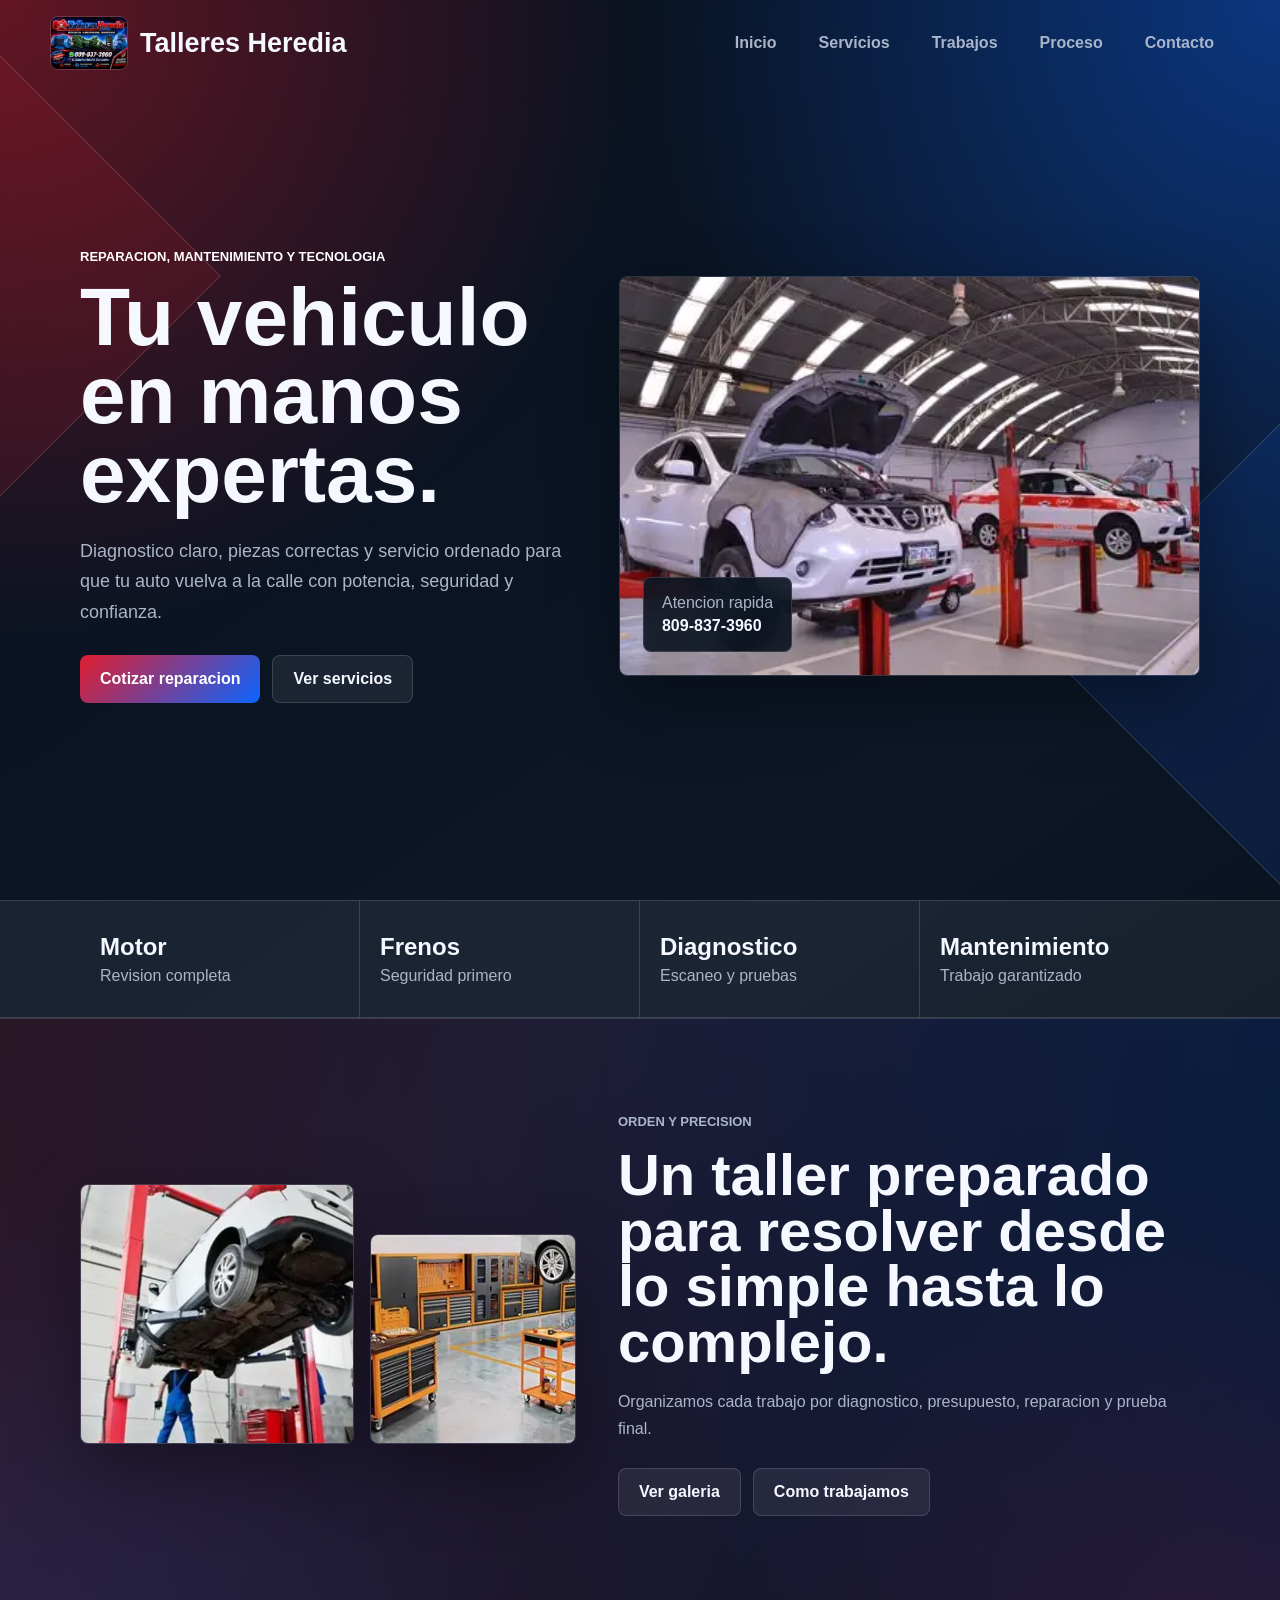
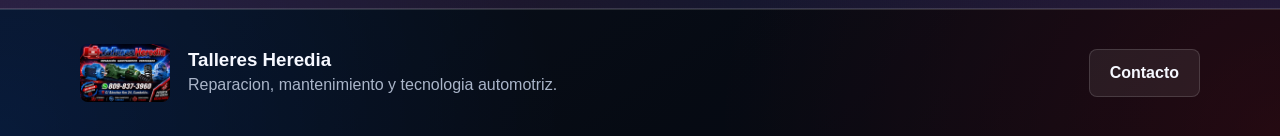
<file: index.html>
<!DOCTYPE html>
<html lang="es">
<head>
    <meta charset="UTF-8">
    <meta name="viewport" content="width=device-width, initial-scale=1.0">
    <title>Talleres Heredia</title>
    <link rel="stylesheet" href="styles.css">
</head>
<body>
    <header class="hero">
        <nav class="nav">
            <a class="brand" href="index.html">
                <img src="logo 2.jpeg" alt="Logo Talleres Heredia">
                <span>Talleres Heredia</span>
            </a>

            <input type="checkbox" id="menu">
            <label class="menu-btn" for="menu" aria-label="Abrir menu"><span></span><span></span><span></span></label>

            <div class="nav-links">
                <a href="index.html">Inicio</a>
                <a href="servicios.html">Servicios</a>
                <a href="trabajos.html">Trabajos</a>
                <a href="proceso.html">Proceso</a>
                <a href="contacto.html">Contacto</a>
            </div>
        </nav>

        <section class="hero-content container">
            <div class="hero-text reveal">
                <p class="eyebrow">Reparacion, mantenimiento y tecnologia</p>
                <h1>Tu vehiculo en manos expertas.</h1>
                <p>Diagnostico claro, piezas correctas y servicio ordenado para que tu auto vuelva a la calle con potencia, seguridad y confianza.</p>
                <div class="actions">
                    <a class="btn primary" href="contacto.html">Cotizar reparacion</a>
                    <a class="btn secondary" href="servicios.html">Ver servicios</a>
                </div>
            </div>

            <div class="hero-card reveal">
                <img src="OIP (3).webp" alt="Vehiculo en taller">
                <div class="hero-badge"><span>Atencion rapida</span><strong>809-837-3960</strong></div>
            </div>
        </section>
    </header>

    <main>
        <section class="trust-strip">
            <div class="container strip-grid">
                <div><strong>Motor</strong><span>Revision completa</span></div>
                <div><strong>Frenos</strong><span>Seguridad primero</span></div>
                <div><strong>Diagnostico</strong><span>Escaneo y pruebas</span></div>
                <div><strong>Mantenimiento</strong><span>Trabajo garantizado</span></div>
            </div>
        </section>

        <section class="feature">
            <div class="container feature-grid">
                <div class="feature-images reveal">
                    <img src="OIP (2).webp" alt="Elevador de vehiculo">
                    <img src="descargar (4).webp" alt="Area organizada de taller">
                </div>
                <div class="feature-text reveal">
                    <p class="eyebrow">Orden y precision</p>
                    <h2>Un taller preparado para resolver desde lo simple hasta lo complejo.</h2>
                    <p>Organizamos cada trabajo por diagnostico, presupuesto, reparacion y prueba final.</p>
                    <div class="mini-actions">
                        <a class="btn secondary" href="trabajos.html">Ver galeria</a>
                        <a class="btn secondary" href="proceso.html">Como trabajamos</a>
                    </div>
                </div>
            </div>
        </section>
    </main>

    <footer class="footer">
        <div class="container footer-grid">
            <img src="logo 2.jpeg" alt="Logo Talleres Heredia">
            <div><h3>Talleres Heredia</h3><p>Reparacion, mantenimiento y tecnologia automotriz.</p></div>
            <a class="btn secondary" href="contacto.html">Contacto</a>
        </div>
    </footer>
    <script src="script.js"></script>
</body>
</html>
</file>
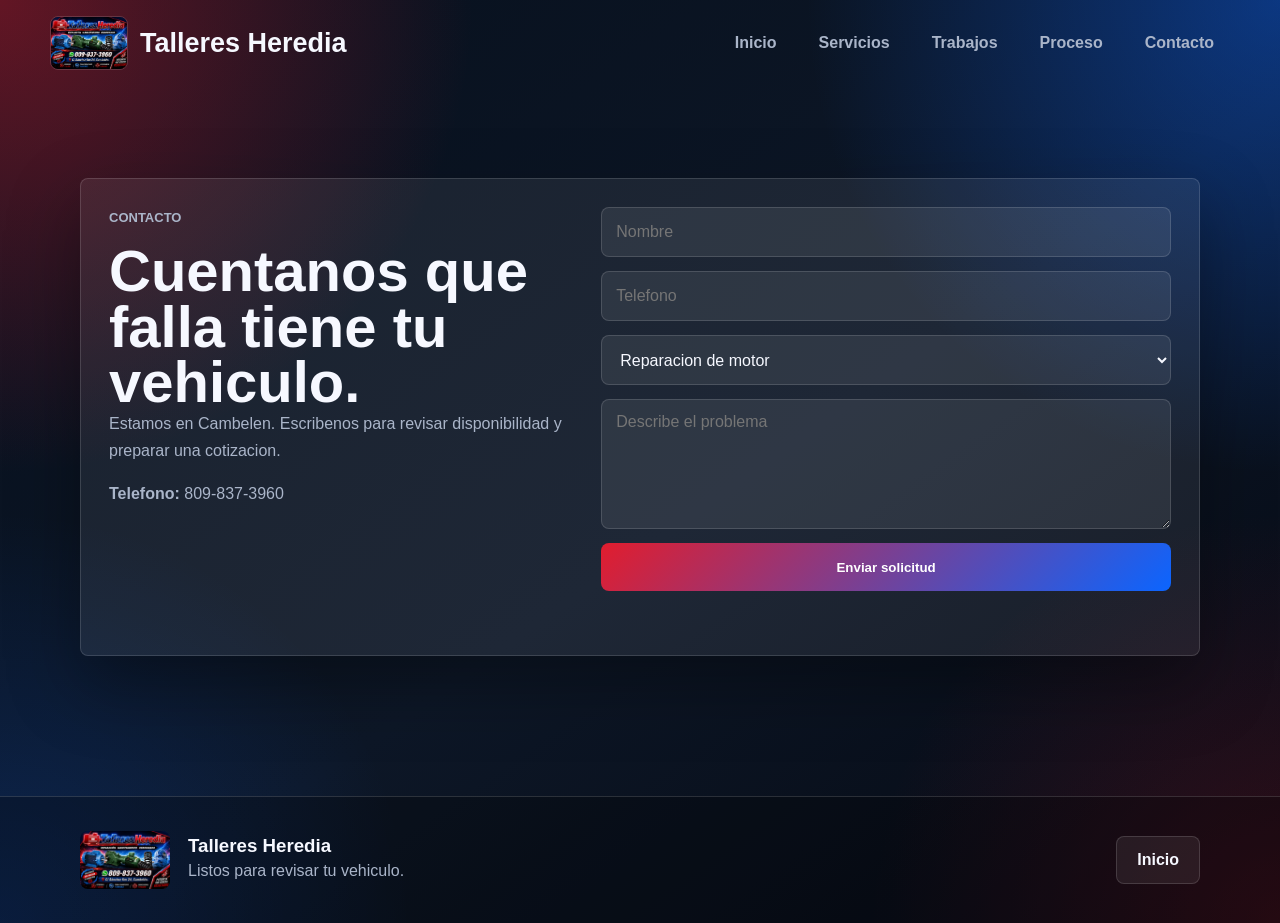
<file: contacto.html>
<!DOCTYPE html>
<html lang="es">
<head>
    <meta charset="UTF-8">
    <meta name="viewport" content="width=device-width, initial-scale=1.0">
    <title>Contacto - Talleres Heredia</title>
    <link rel="stylesheet" href="styles.css">
</head>
<body>
    <nav class="nav">
        <a class="brand" href="index.html"><img src="logo 2.jpeg" alt="Logo Talleres Heredia"><span>Talleres Heredia</span></a>
        <input type="checkbox" id="menu">
        <label class="menu-btn" for="menu" aria-label="Abrir menu"><span></span><span></span><span></span></label>
        <div class="nav-links">
            <a href="index.html">Inicio</a><a href="servicios.html">Servicios</a><a href="trabajos.html">Trabajos</a><a href="proceso.html">Proceso</a><a href="contacto.html">Contacto</a>
        </div>
    </nav>

    <main class="section container contact page-top">
        <div class="contact-card reveal">
            <div>
                <p class="eyebrow">Contacto</p>
                <h2>Cuentanos que falla tiene tu vehiculo.</h2>
                <p>Estamos en Cambelen. Escribenos para revisar disponibilidad y preparar una cotizacion.</p>
                <p><strong>Telefono:</strong> 809-837-3960</p>
            </div>
            <form class="contact-form">
                <input type="text" placeholder="Nombre" required>
                <input type="tel" placeholder="Telefono" required>
                <select>
                    <option>Reparacion de motor</option>
                    <option>Mantenimiento</option>
                    <option>Diagnostico</option>
                    <option>Otro servicio</option>
                </select>
                <textarea placeholder="Describe el problema"></textarea>
                <button class="btn primary" type="submit">Enviar solicitud</button>
                <p class="form-message"></p>
            </form>
        </div>
    </main>

    <footer class="footer"><div class="container footer-grid"><img src="logo 2.jpeg" alt="Logo Talleres Heredia"><div><h3>Talleres Heredia</h3><p>Listos para revisar tu vehiculo.</p></div><a class="btn secondary" href="index.html">Inicio</a></div></footer>
    <script src="script.js"></script>
</body>
</html>
</file>
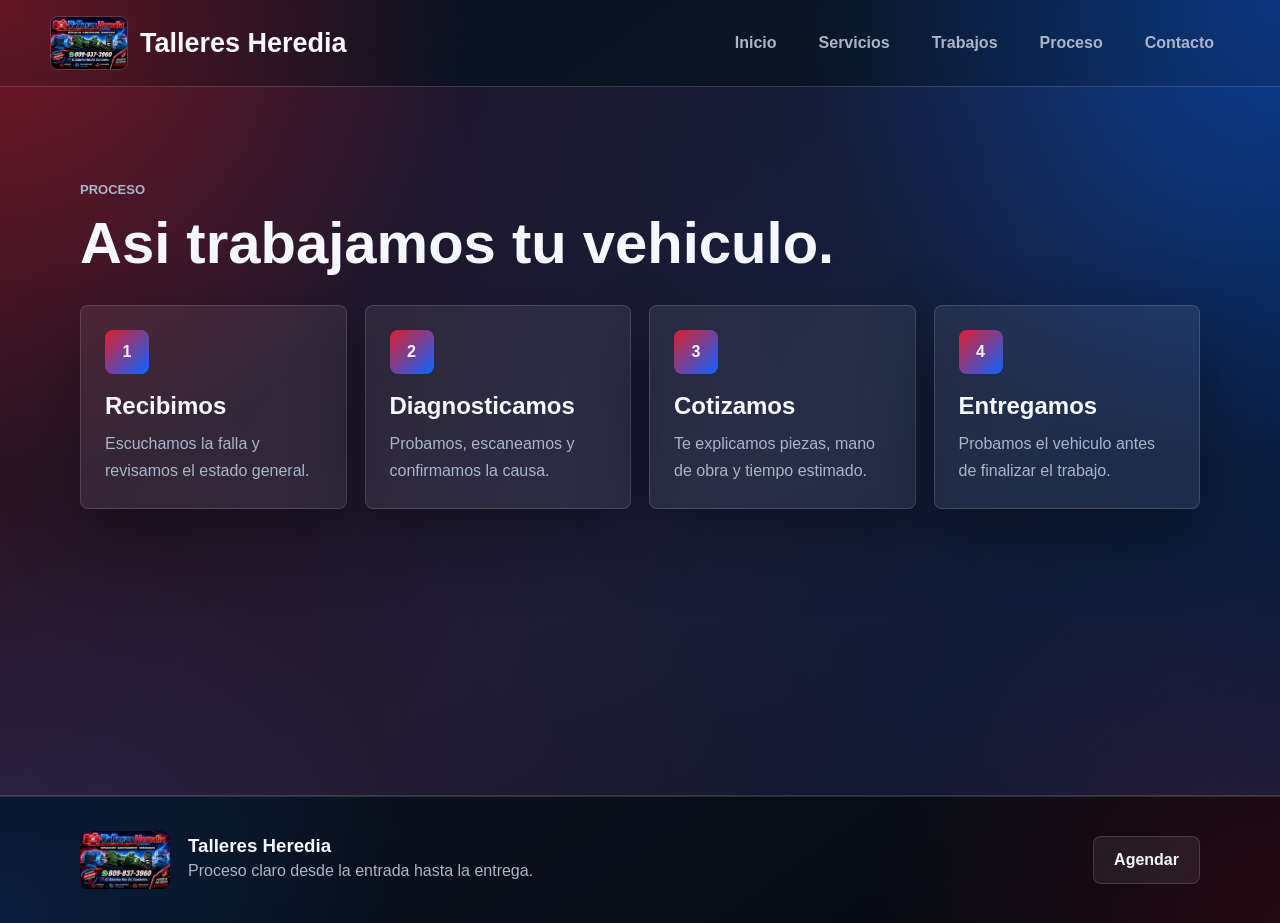
<file: proceso.html>
<!DOCTYPE html>
<html lang="es">
<head>
    <meta charset="UTF-8">
    <meta name="viewport" content="width=device-width, initial-scale=1.0">
    <title>Proceso - Talleres Heredia</title>
    <link rel="stylesheet" href="styles.css">
</head>
<body>
    <nav class="nav">
        <a class="brand" href="index.html"><img src="logo 2.jpeg" alt="Logo Talleres Heredia"><span>Talleres Heredia</span></a>
        <input type="checkbox" id="menu">
        <label class="menu-btn" for="menu" aria-label="Abrir menu"><span></span><span></span><span></span></label>
        <div class="nav-links">
            <a href="index.html">Inicio</a><a href="servicios.html">Servicios</a><a href="trabajos.html">Trabajos</a><a href="proceso.html">Proceso</a><a href="contacto.html">Contacto</a>
        </div>
    </nav>

    <main class="process page-top">
        <div class="container">
            <div class="section-head reveal">
                <p class="eyebrow">Proceso</p>
                <h2>Asi trabajamos tu vehiculo.</h2>
            </div>
            <div class="process-grid">
                <div class="step reveal"><strong>1</strong><h3>Recibimos</h3><p>Escuchamos la falla y revisamos el estado general.</p></div>
                <div class="step reveal"><strong>2</strong><h3>Diagnosticamos</h3><p>Probamos, escaneamos y confirmamos la causa.</p></div>
                <div class="step reveal"><strong>3</strong><h3>Cotizamos</h3><p>Te explicamos piezas, mano de obra y tiempo estimado.</p></div>
                <div class="step reveal"><strong>4</strong><h3>Entregamos</h3><p>Probamos el vehiculo antes de finalizar el trabajo.</p></div>
            </div>
        </div>
    </main>

    <footer class="footer"><div class="container footer-grid"><img src="logo 2.jpeg" alt="Logo Talleres Heredia"><div><h3>Talleres Heredia</h3><p>Proceso claro desde la entrada hasta la entrega.</p></div><a class="btn secondary" href="contacto.html">Agendar</a></div></footer>
    <script src="script.js"></script>
</body>
</html>
</file>
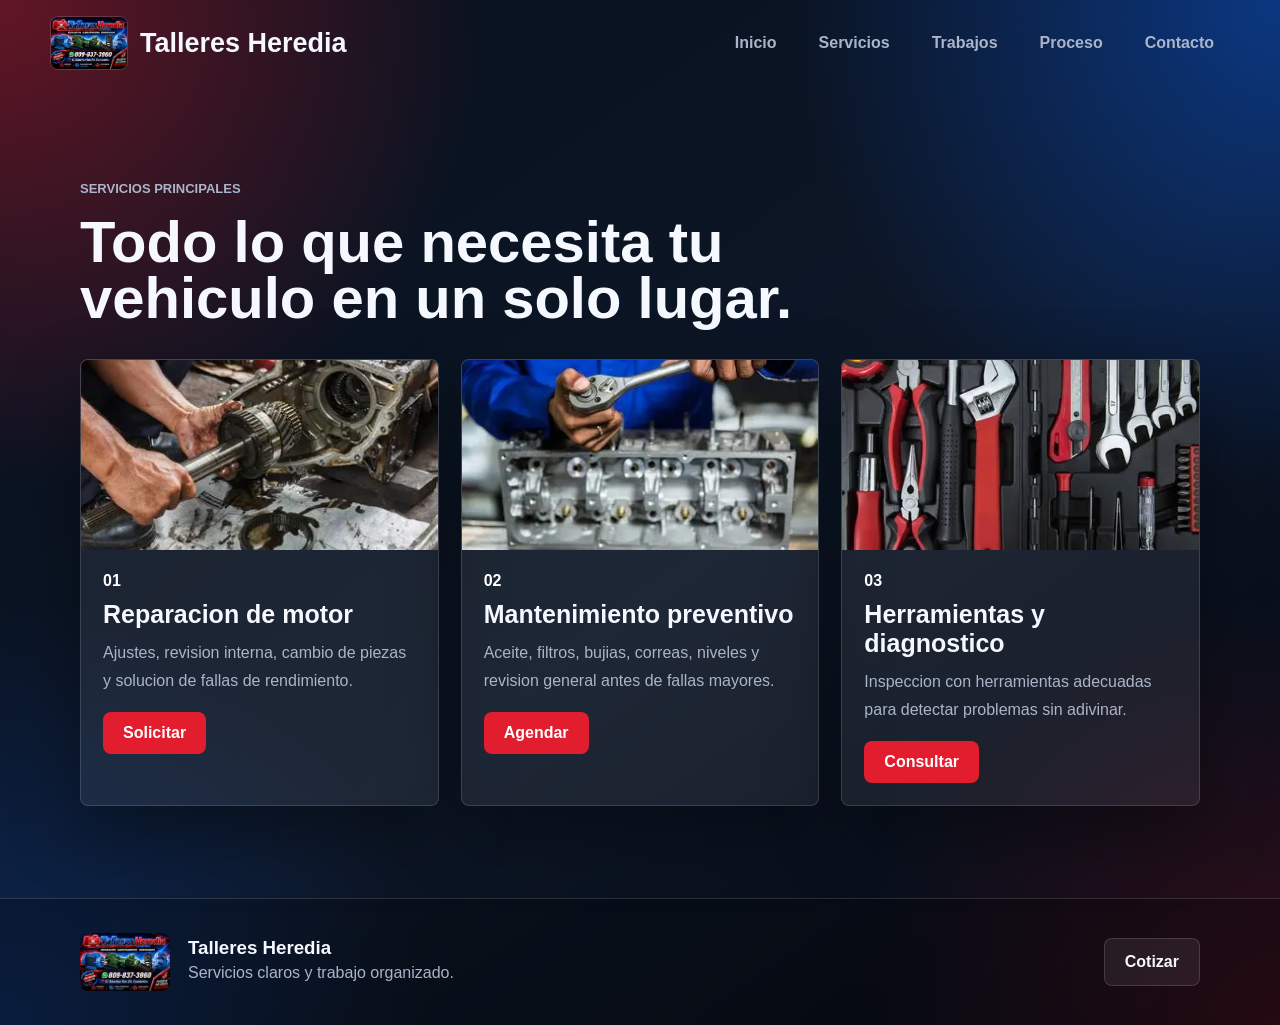
<file: servicios.html>
<!DOCTYPE html>
<html lang="es">
<head>
    <meta charset="UTF-8">
    <meta name="viewport" content="width=device-width, initial-scale=1.0">
    <title>Servicios - Talleres Heredia</title>
    <link rel="stylesheet" href="styles.css">
</head>
<body>
    <nav class="nav">
        <a class="brand" href="index.html"><img src="logo 2.jpeg" alt="Logo Talleres Heredia"><span>Talleres Heredia</span></a>
        <input type="checkbox" id="menu">
        <label class="menu-btn" for="menu" aria-label="Abrir menu"><span></span><span></span><span></span></label>
        <div class="nav-links">
            <a href="index.html">Inicio</a><a href="servicios.html">Servicios</a><a href="trabajos.html">Trabajos</a><a href="proceso.html">Proceso</a><a href="contacto.html">Contacto</a>
        </div>
    </nav>

    <main class="section container page-top">
        <div class="section-head reveal">
            <p class="eyebrow">Servicios principales</p>
            <h2>Todo lo que necesita tu vehiculo en un solo lugar.</h2>
        </div>

        <div class="service-grid">
            <article class="service-card reveal">
                <img src="descargar.webp" alt="Reparacion de motor">
                <div><span>01</span><h3>Reparacion de motor</h3><p>Ajustes, revision interna, cambio de piezas y solucion de fallas de rendimiento.</p><a href="contacto.html">Solicitar</a></div>
            </article>
            <article class="service-card reveal">
                <img src="OIP (1).webp" alt="Mantenimiento de piezas">
                <div><span>02</span><h3>Mantenimiento preventivo</h3><p>Aceite, filtros, bujias, correas, niveles y revision general antes de fallas mayores.</p><a href="contacto.html">Agendar</a></div>
            </article>
            <article class="service-card reveal">
                <img src="descargar (2).webp" alt="Herramientas profesionales">
                <div><span>03</span><h3>Herramientas y diagnostico</h3><p>Inspeccion con herramientas adecuadas para detectar problemas sin adivinar.</p><a href="contacto.html">Consultar</a></div>
            </article>
        </div>
    </main>

    <footer class="footer"><div class="container footer-grid"><img src="logo 2.jpeg" alt="Logo Talleres Heredia"><div><h3>Talleres Heredia</h3><p>Servicios claros y trabajo organizado.</p></div><a class="btn secondary" href="contacto.html">Cotizar</a></div></footer>
    <script src="script.js"></script>
</body>
</html>
</file>
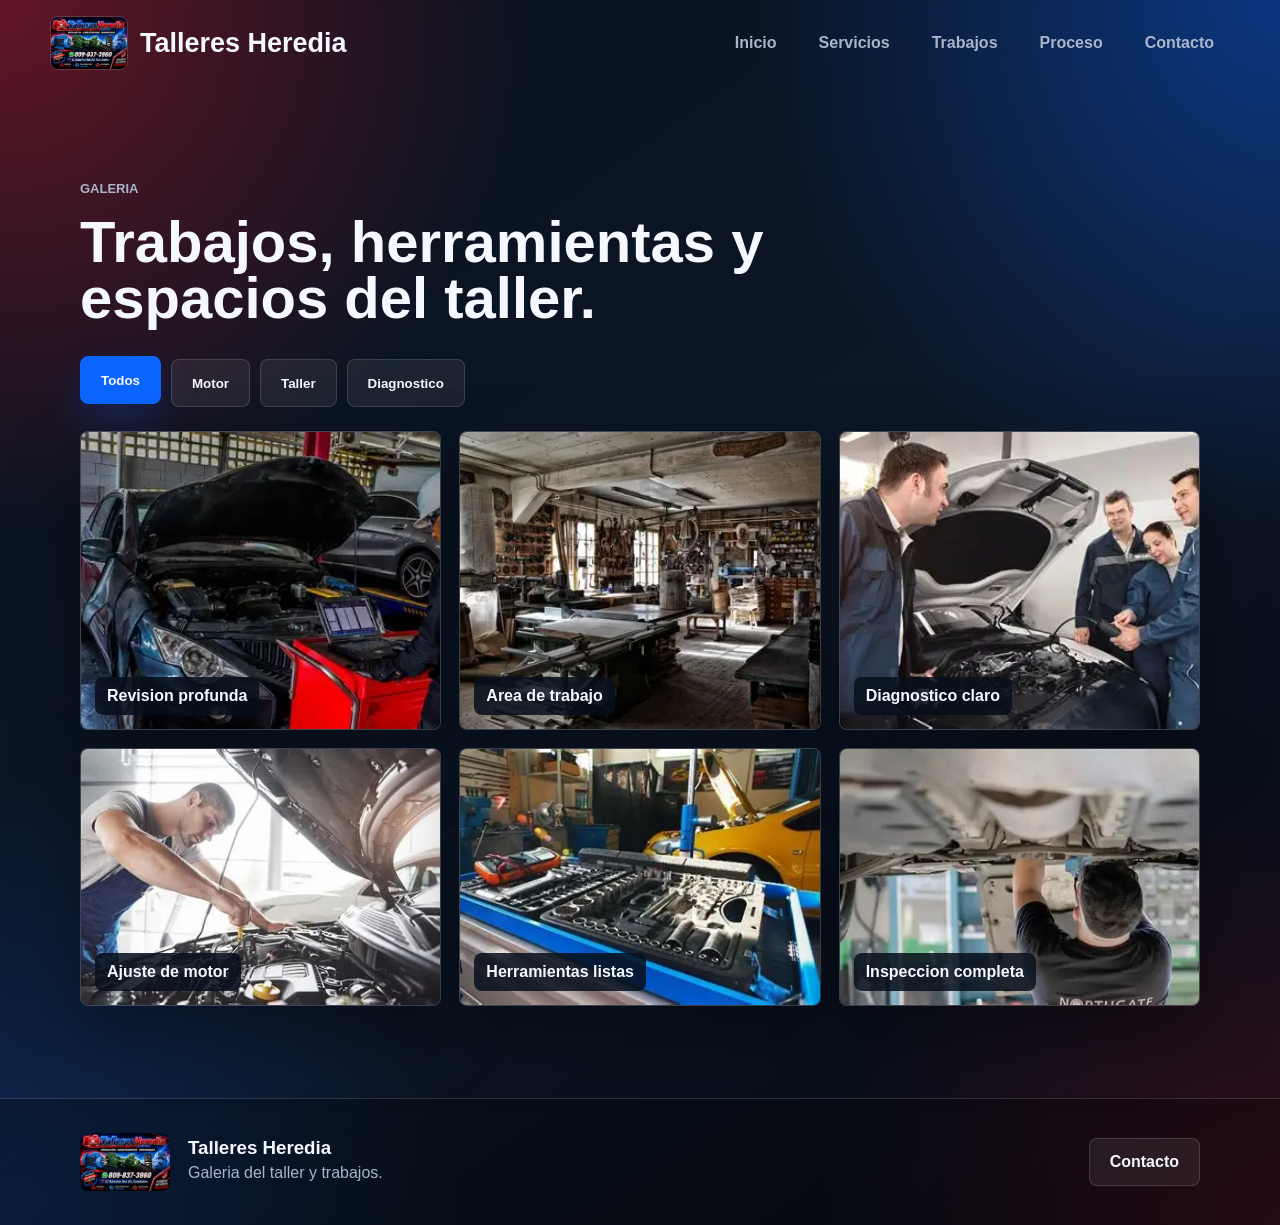
<file: trabajos.html>
<!DOCTYPE html>
<html lang="es">
<head>
    <meta charset="UTF-8">
    <meta name="viewport" content="width=device-width, initial-scale=1.0">
    <title>Trabajos - Talleres Heredia</title>
    <link rel="stylesheet" href="styles.css">
</head>
<body>
    <nav class="nav">
        <a class="brand" href="index.html"><img src="logo 2.jpeg" alt="Logo Talleres Heredia"><span>Talleres Heredia</span></a>
        <input type="checkbox" id="menu">
        <label class="menu-btn" for="menu" aria-label="Abrir menu"><span></span><span></span><span></span></label>
        <div class="nav-links">
            <a href="index.html">Inicio</a><a href="servicios.html">Servicios</a><a href="trabajos.html">Trabajos</a><a href="proceso.html">Proceso</a><a href="contacto.html">Contacto</a>
        </div>
    </nav>

    <main class="section container page-top">
        <div class="section-head reveal">
            <p class="eyebrow">Galeria</p>
            <h2>Trabajos, herramientas y espacios del taller.</h2>
        </div>

        <div class="gallery-tabs reveal">
            <button class="active" type="button" data-filter="todos">Todos</button>
            <button type="button" data-filter="motor">Motor</button>
            <button type="button" data-filter="taller">Taller</button>
            <button type="button" data-filter="diagnostico">Diagnostico</button>
        </div>

        <div class="gallery-grid">
            <article class="gallery-card reveal" data-category="motor"><img src="OIP (5).webp" alt="Revision de motor"><span>Revision profunda</span></article>
            <article class="gallery-card reveal" data-category="taller"><img src="descargar (3).webp" alt="Taller de reparacion"><span>Area de trabajo</span></article>
            <article class="gallery-card reveal" data-category="diagnostico"><img src="OIP (6).webp" alt="Diagnostico con cliente"><span>Diagnostico claro</span></article>
            <article class="gallery-card reveal" data-category="motor"><img src="descargar (1).webp" alt="Mecanico revisando motor"><span>Ajuste de motor</span></article>
            <article class="gallery-card reveal" data-category="taller"><img src="OIP.webp" alt="Mesa de herramientas"><span>Herramientas listas</span></article>
            <article class="gallery-card reveal" data-category="diagnostico"><img src="OIP (4).webp" alt="Revision debajo de vehiculo"><span>Inspeccion completa</span></article>
        </div>
    </main>

    <footer class="footer"><div class="container footer-grid"><img src="logo 2.jpeg" alt="Logo Talleres Heredia"><div><h3>Talleres Heredia</h3><p>Galeria del taller y trabajos.</p></div><a class="btn secondary" href="contacto.html">Contacto</a></div></footer>
    <script src="script.js"></script>
</body>
</html>
</file>
<file: styles.css>
:root {
    --red: #e11d2e;
    --blue: #0b65ff;
    --dark: #07101d;
    --panel: #111b2a;
    --panel-2: #182436;
    --text: #f6f8ff;
    --muted: #aab5c9;
    --line: rgba(255, 255, 255, 0.14);
    --shadow: 0 28px 70px rgba(0, 0, 0, 0.35);
}

* {
    box-sizing: border-box;
    margin: 0;
    padding: 0;
}

html {
    scroll-behavior: smooth;
}

body {
    min-height: 100vh;
    color: var(--text);
    font-family: Arial, Helvetica, sans-serif;
    background:
        radial-gradient(circle at top left, rgba(225, 29, 46, 0.42), transparent 30%),
        radial-gradient(circle at top right, rgba(11, 101, 255, 0.42), transparent 30%),
        radial-gradient(circle at bottom left, rgba(11, 101, 255, 0.2), transparent 26%),
        radial-gradient(circle at bottom right, rgba(225, 29, 46, 0.2), transparent 26%),
        linear-gradient(145deg, #07101d 0%, #0d1727 55%, #050912 100%);
}

img {
    display: block;
    max-width: 100%;
}

a {
    color: inherit;
    text-decoration: none;
}

.container {
    width: min(1120px, calc(100% - 36px));
    margin: 0 auto;
}

.hero {
    min-height: 100vh;
    position: relative;
    overflow: hidden;
}

.hero::before,
.hero::after {
    content: "";
    position: absolute;
    width: 330px;
    height: 330px;
    border: 1px solid var(--line);
    transform: rotate(45deg);
    pointer-events: none;
}

.hero::before {
    left: -180px;
    top: 110px;
    background: rgba(225, 29, 46, 0.11);
}

.hero::after {
    right: -170px;
    bottom: 80px;
    background: rgba(11, 101, 255, 0.12);
}

.nav {
    width: min(1180px, calc(100% - 32px));
    min-height: 86px;
    margin: 0 auto;
    display: flex;
    align-items: center;
    justify-content: space-between;
    gap: 18px;
    position: relative;
    z-index: 10;
}

.brand {
    display: flex;
    align-items: center;
    gap: 12px;
    font-weight: 900;
    font-size: clamp(18px, 3vw, 27px);
}

.brand img {
    width: 78px;
    height: 54px;
    object-fit: cover;
    border-radius: 8px;
    border: 1px solid var(--line);
}

.nav-links {
    display: flex;
    gap: 10px;
    align-items: center;
}

.nav-links a {
    min-height: 42px;
    display: inline-flex;
    align-items: center;
    padding: 0 15px;
    border-radius: 8px;
    color: var(--muted);
    font-weight: 800;
    border: 1px solid transparent;
    transition: 0.25s ease;
}

.nav-links a:hover {
    color: var(--text);
    border-color: var(--line);
    background: rgba(255, 255, 255, 0.07);
}

#menu {
    display: none;
}

.menu-btn {
    width: 44px;
    height: 44px;
    display: none;
    place-items: center;
    border: 1px solid var(--line);
    border-radius: 8px;
    cursor: pointer;
}

.menu-btn span {
    width: 22px;
    height: 2px;
    display: block;
    margin: 4px auto;
    background: var(--text);
}

.hero-content {
    min-height: calc(100vh - 86px);
    display: grid;
    grid-template-columns: 0.92fr 1.08fr;
    align-items: center;
    gap: 44px;
    padding: 42px 0 76px;
    position: relative;
    z-index: 2;
}

.eyebrow {
    color: #ffffff;
    font-size: 13px;
    font-weight: 900;
    text-transform: uppercase;
    margin-bottom: 14px;
}

.hero h1,
.section-head h2,
.feature-text h2,
.contact h2 {
    font-size: clamp(40px, 7vw, 82px);
    line-height: 0.96;
    letter-spacing: 0;
}

.hero-text p:not(.eyebrow),
.section-head p,
.feature-text p,
.service-card p,
.step p,
.contact p,
.footer p {
    color: var(--muted);
    line-height: 1.7;
}

.hero-text p:not(.eyebrow) {
    max-width: 610px;
    margin: 22px 0 28px;
    font-size: 18px;
}

.actions,
.mini-actions {
    display: flex;
    gap: 12px;
    flex-wrap: wrap;
}

.btn,
.mini-actions button,
.service-card a,
.gallery-tabs button {
    min-height: 48px;
    display: inline-flex;
    align-items: center;
    justify-content: center;
    border-radius: 8px;
    padding: 0 20px;
    font-weight: 900;
    cursor: pointer;
    transition: 0.25s ease;
}

.btn.primary {
    border: 0;
    background: linear-gradient(135deg, var(--red), var(--blue));
    color: white;
}

.btn.secondary,
.mini-actions button,
.gallery-tabs button {
    border: 1px solid var(--line);
    background: rgba(255, 255, 255, 0.07);
    color: var(--text);
}

.btn:hover,
.mini-actions button:hover,
.service-card a:hover,
.gallery-tabs button:hover,
.gallery-tabs button.active {
    transform: translateY(-3px);
    box-shadow: 0 18px 38px rgba(11, 101, 255, 0.22);
}

.hero-card {
    position: relative;
}

.hero-card img {
    width: 100%;
    aspect-ratio: 16 / 11;
    object-fit: cover;
    border-radius: 8px;
    border: 1px solid var(--line);
    box-shadow: var(--shadow);
}

.hero-badge {
    position: absolute;
    left: 24px;
    bottom: 24px;
    padding: 16px 18px;
    border-radius: 8px;
    border: 1px solid var(--line);
    background: rgba(7, 16, 29, 0.88);
    backdrop-filter: blur(14px);
}

.hero-badge span,
.hero-badge strong {
    display: block;
}

.hero-badge span {
    color: var(--muted);
    margin-bottom: 5px;
}

.trust-strip {
    border-top: 1px solid var(--line);
    border-bottom: 1px solid var(--line);
    background: rgba(255, 255, 255, 0.06);
}

.strip-grid {
    display: grid;
    grid-template-columns: repeat(4, 1fr);
}

.strip-grid div {
    min-height: 116px;
    display: grid;
    align-content: center;
    gap: 6px;
    padding: 20px;
    border-right: 1px solid var(--line);
}

.strip-grid div:last-child {
    border-right: 0;
}

.strip-grid strong {
    font-size: 24px;
}

.strip-grid span {
    color: var(--muted);
}

.section {
    padding: 92px 0;
}

.page-top {
    min-height: calc(100vh - 190px);
}

.section-head {
    max-width: 760px;
    margin-bottom: 34px;
}

.section-head h2,
.feature-text h2,
.contact h2 {
    font-size: clamp(32px, 5vw, 58px);
}

.service-grid {
    display: grid;
    grid-template-columns: repeat(3, 1fr);
    gap: 22px;
}

.service-card,
.gallery-card,
.step,
.contact-card {
    border: 1px solid var(--line);
    border-radius: 8px;
    background: rgba(255, 255, 255, 0.07);
    box-shadow: var(--shadow);
    overflow: hidden;
}

.service-card {
    display: flex;
    flex-direction: column;
}

.service-card img {
    width: 100%;
    height: 190px;
    object-fit: cover;
}

.service-card div {
    padding: 22px;
}

.service-card span {
    color: #ffffff;
    font-weight: 900;
}

.service-card h3 {
    font-size: 25px;
    margin: 10px 0 10px;
}

.service-card a {
    width: fit-content;
    min-height: 42px;
    margin-top: 18px;
    background: var(--red);
    color: white;
}

.feature,
.process {
    padding: 92px 0;
    border-top: 1px solid var(--line);
    border-bottom: 1px solid var(--line);
    background: linear-gradient(90deg, rgba(225, 29, 46, 0.14), rgba(11, 101, 255, 0.14));
}

.feature-grid {
    display: grid;
    grid-template-columns: 0.92fr 1.08fr;
    gap: 42px;
    align-items: center;
}

.feature-images {
    display: grid;
    grid-template-columns: 1fr 0.75fr;
    gap: 16px;
    align-items: end;
}

.feature-images img {
    width: 100%;
    min-height: 260px;
    object-fit: cover;
    border-radius: 8px;
    border: 1px solid var(--line);
    box-shadow: var(--shadow);
}

.feature-images img:nth-child(2) {
    min-height: 210px;
}

.feature-text p:not(.eyebrow) {
    margin: 18px 0 26px;
}

.gallery-tabs {
    display: flex;
    gap: 10px;
    flex-wrap: wrap;
    margin-bottom: 24px;
}

.gallery-tabs button.active {
    background: var(--blue);
    border-color: var(--blue);
}

.gallery-grid {
    display: grid;
    grid-template-columns: repeat(3, 1fr);
    gap: 18px;
}

.gallery-card {
    position: relative;
    min-height: 230px;
    transition: 0.25s ease;
}

.gallery-card:hover {
    transform: translateY(-6px);
}

.gallery-card img {
    width: 100%;
    height: 100%;
    min-height: 230px;
    object-fit: cover;
}

.gallery-card span {
    position: absolute;
    left: 14px;
    bottom: 14px;
    padding: 10px 12px;
    border-radius: 8px;
    background: rgba(7, 16, 29, 0.86);
    font-weight: 900;
}

.process-grid {
    display: grid;
    grid-template-columns: repeat(4, 1fr);
    gap: 18px;
}

.step {
    padding: 24px;
}

.step strong {
    width: 44px;
    height: 44px;
    display: grid;
    place-items: center;
    border-radius: 8px;
    background: linear-gradient(135deg, var(--red), var(--blue));
    margin-bottom: 18px;
}

.step h3 {
    font-size: 24px;
    margin-bottom: 10px;
}

.contact-card {
    display: grid;
    grid-template-columns: 0.9fr 1.1fr;
    gap: 26px;
    padding: 28px;
}

.contact-card > div p:last-child {
    margin-top: 16px;
}

.contact-form {
    display: grid;
    gap: 14px;
}

.contact-form input,
.contact-form select,
.contact-form textarea {
    width: 100%;
    min-height: 50px;
    border: 1px solid var(--line);
    border-radius: 8px;
    background: rgba(255, 255, 255, 0.08);
    color: var(--text);
    padding: 13px 14px;
    font: inherit;
}

.contact-form select option {
    color: #07101d;
}

.contact-form textarea {
    min-height: 130px;
    resize: vertical;
}

.form-message {
    min-height: 22px;
    color: #ffffff;
    font-weight: 800;
}

.footer {
    padding: 34px 0;
    border-top: 1px solid var(--line);
    background: rgba(0, 0, 0, 0.26);
}

.footer-grid {
    display: grid;
    grid-template-columns: 90px 1fr auto;
    align-items: center;
    gap: 18px;
}

.footer img {
    width: 90px;
    height: 58px;
    object-fit: cover;
    border-radius: 8px;
}

.reveal {
    opacity: 0;
    transform: translateY(18px);
    transition: 0.65s ease;
}

.reveal.visible {
    opacity: 1;
    transform: translateY(0);
}

@media (max-width: 900px) {
    .menu-btn {
        display: grid;
    }

    .nav-links {
        position: absolute;
        left: 0;
        right: 0;
        top: 78px;
        display: none;
        flex-direction: column;
        align-items: stretch;
        padding: 14px;
        border: 1px solid var(--line);
        border-radius: 8px;
        background: rgba(7, 16, 29, 0.96);
    }

    #menu:checked ~ .nav-links {
        display: flex;
    }

    .hero-content,
    .feature-grid,
    .contact-card {
        grid-template-columns: 1fr;
    }

    .service-grid,
    .gallery-grid,
    .process-grid,
    .strip-grid {
        grid-template-columns: repeat(2, 1fr);
    }
}

@media (max-width: 620px) {
    .container,
    .nav {
        width: min(100% - 24px, 1120px);
    }

    .brand span {
        font-size: 17px;
    }

    .brand img {
        width: 58px;
        height: 44px;
    }

    .hero {
        min-height: auto;
    }

    .hero-content {
        min-height: auto;
        padding: 30px 0 56px;
    }

    .hero h1,
    .section-head h2,
    .feature-text h2,
    .contact h2 {
        line-height: 1.04;
    }

    .service-grid,
    .gallery-grid,
    .process-grid,
    .strip-grid,
    .footer-grid {
        grid-template-columns: 1fr;
    }

    .strip-grid div {
        border-right: 0;
        border-bottom: 1px solid var(--line);
    }

    .feature-images {
        grid-template-columns: 1fr;
    }

    .section,
    .feature,
    .process {
        padding: 64px 0;
    }
}
</file>
